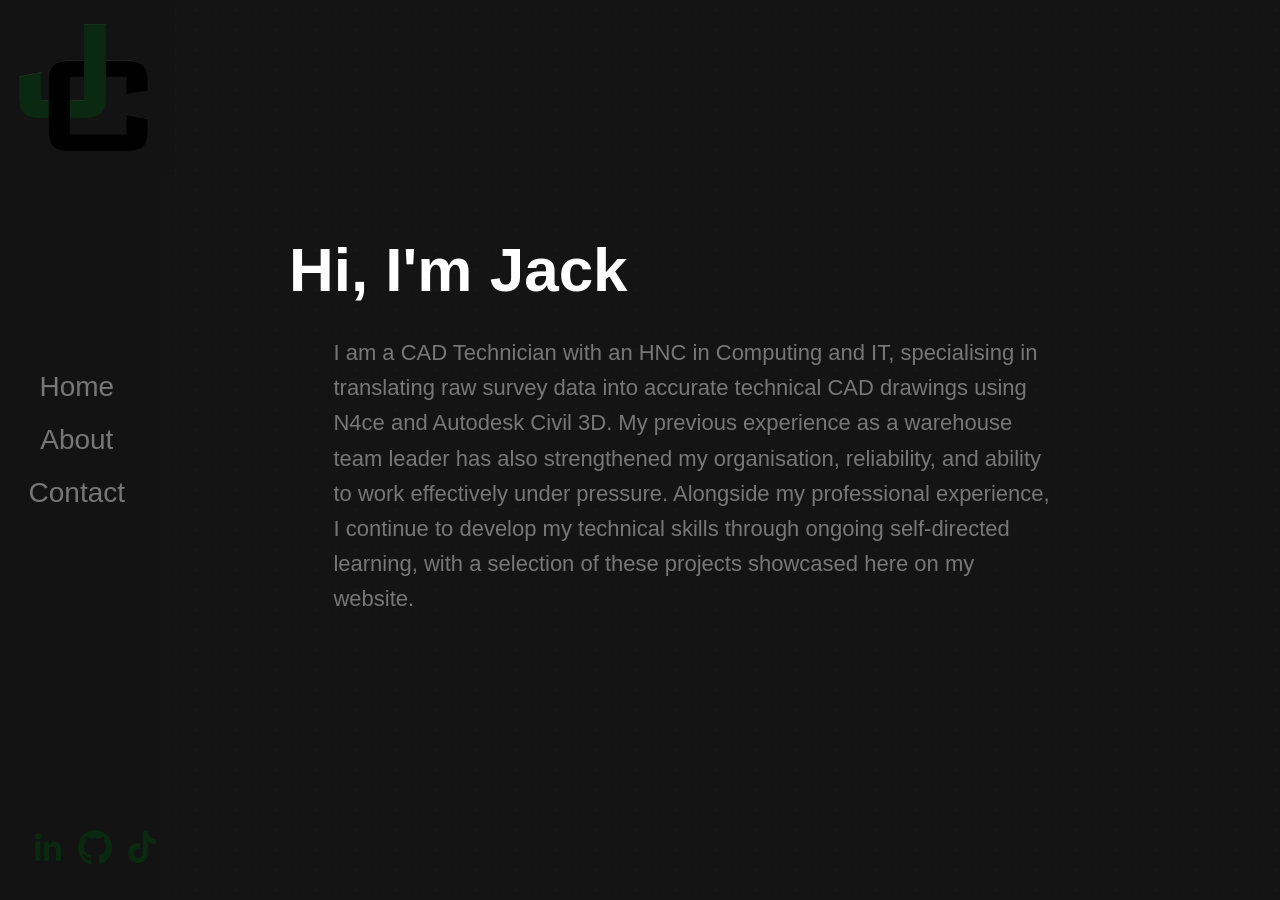
<file: about.html>
<!DOCTYPE html>
<html>
  
  <head>
    <meta charset="UTF-8">
   <meta name="viewport" content="width=device-width, initial-scale=1.0">
<script defer src="https://static.cloudflareinsights.com/beacon.min.js"
    data-cf-beacon='{"token": "eea7227f6d2a4ec8bc6e7e71104f9d00"}'></script>
</head>
    
<!-- link to other web pages on git -->
<link rel="stylesheet" href="style.css">
    
   
</head>

<body>
   <div class="container">
  <div class="left-container">
    <div class="left-container--home">
   <a href="https://jack-clarke-91.github.io/">
    <img src="images/Home_Logo_1.png" alt="home_logo">
    
   </a>
   </div>
    <!-- Content for the left container goes here -->
   
      <!-- List of links to topics (li = link) (a = anchor) (href is the name of the reference that must be added to the post the links should jump to) -->
    <ul> <!-- UL = unordered list -->
      <li><a href="https://jack-clarke-91.github.io/">Home</a></li>
      <br>
       <li><a href="https://jack-clarke-91.github.io/about.html">About</a></li>
      <br>
      <li><a href="https://jack-clarke-91.github.io/contact.html">Contact</a></li>
      <br>
    </ul>



    <div class ="left-container--bottom">
         <a href="https://www.linkedin.com/in/jack-clarke-95428099">
      <img src="images/linkedin-svgrepo-com.png" alt="Linkedin">
    </a>

    <a href="https://github.com/Jack-Clarke-91">
      <img src="images/github-142-svgrepo-com.png" alt="Git">
    </a>
   
     <a href="https://www.tiktok.com/@j.c_photography?lang=en-GB">
      <img src="images/tiktok-svgrepo-com.png" alt="TikTok">
   </a>
 </div>
</div>
</div>



<div class="hero-space">
	<div class="intro">
						<!-- splitting these two lines using <div class=""> allows me to access them individually in CSS -->
      		<div class="intro-line about">Hi, I'm Jack</div> 
</div>

     <div class="about-container">
      		<div class="about-post">I am a CAD Technician with an HNC in Computing and IT, specialising in translating raw survey data into accurate technical CAD drawings using N4ce and Autodesk Civil 3D. 
				My previous experience as a warehouse team leader has also strengthened my organisation, reliability, and ability to work effectively under pressure.
				Alongside my professional experience, I continue to develop my technical skills through ongoing self-directed learning, with a selection of these projects showcased here on my website.
</div>

<div class="media-container">

 
</div>


  
 

  <div class="right-container">
 <br><br>

</div>
</div>

</body>
</html>
</file>
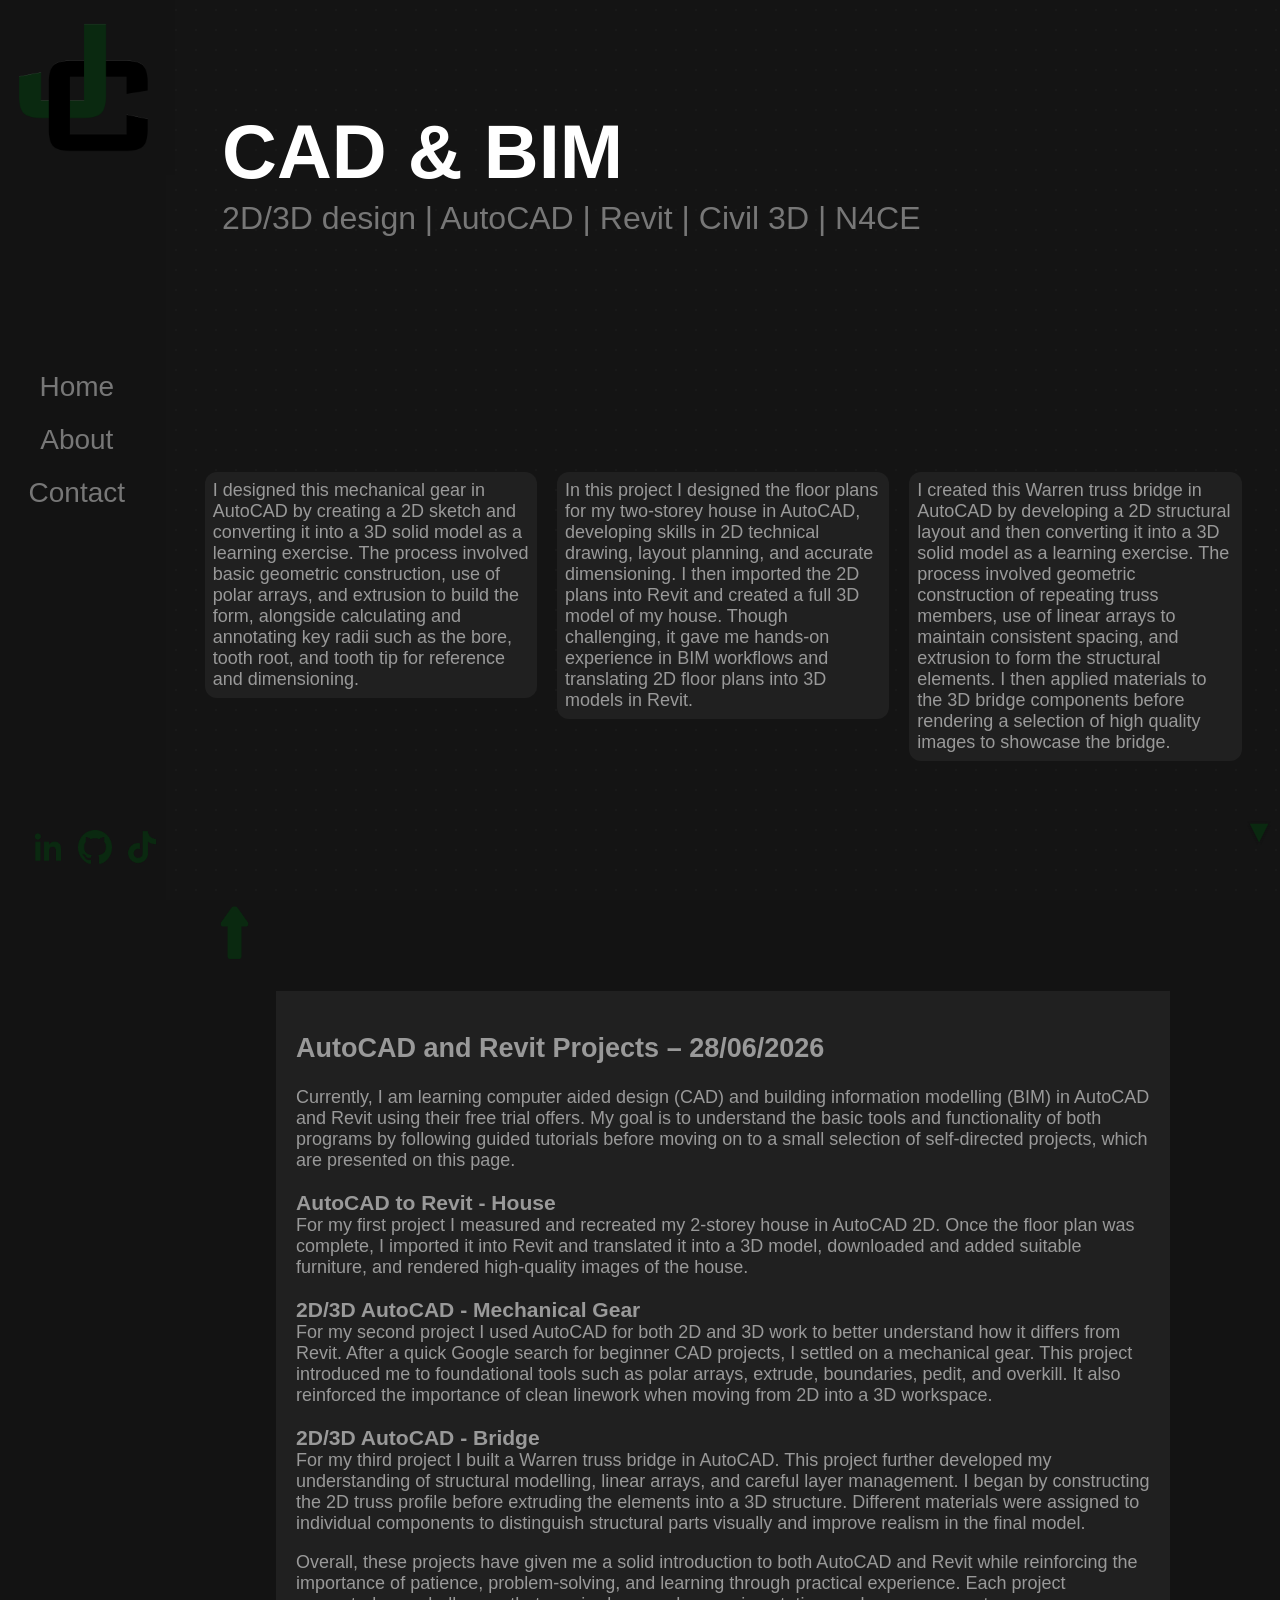
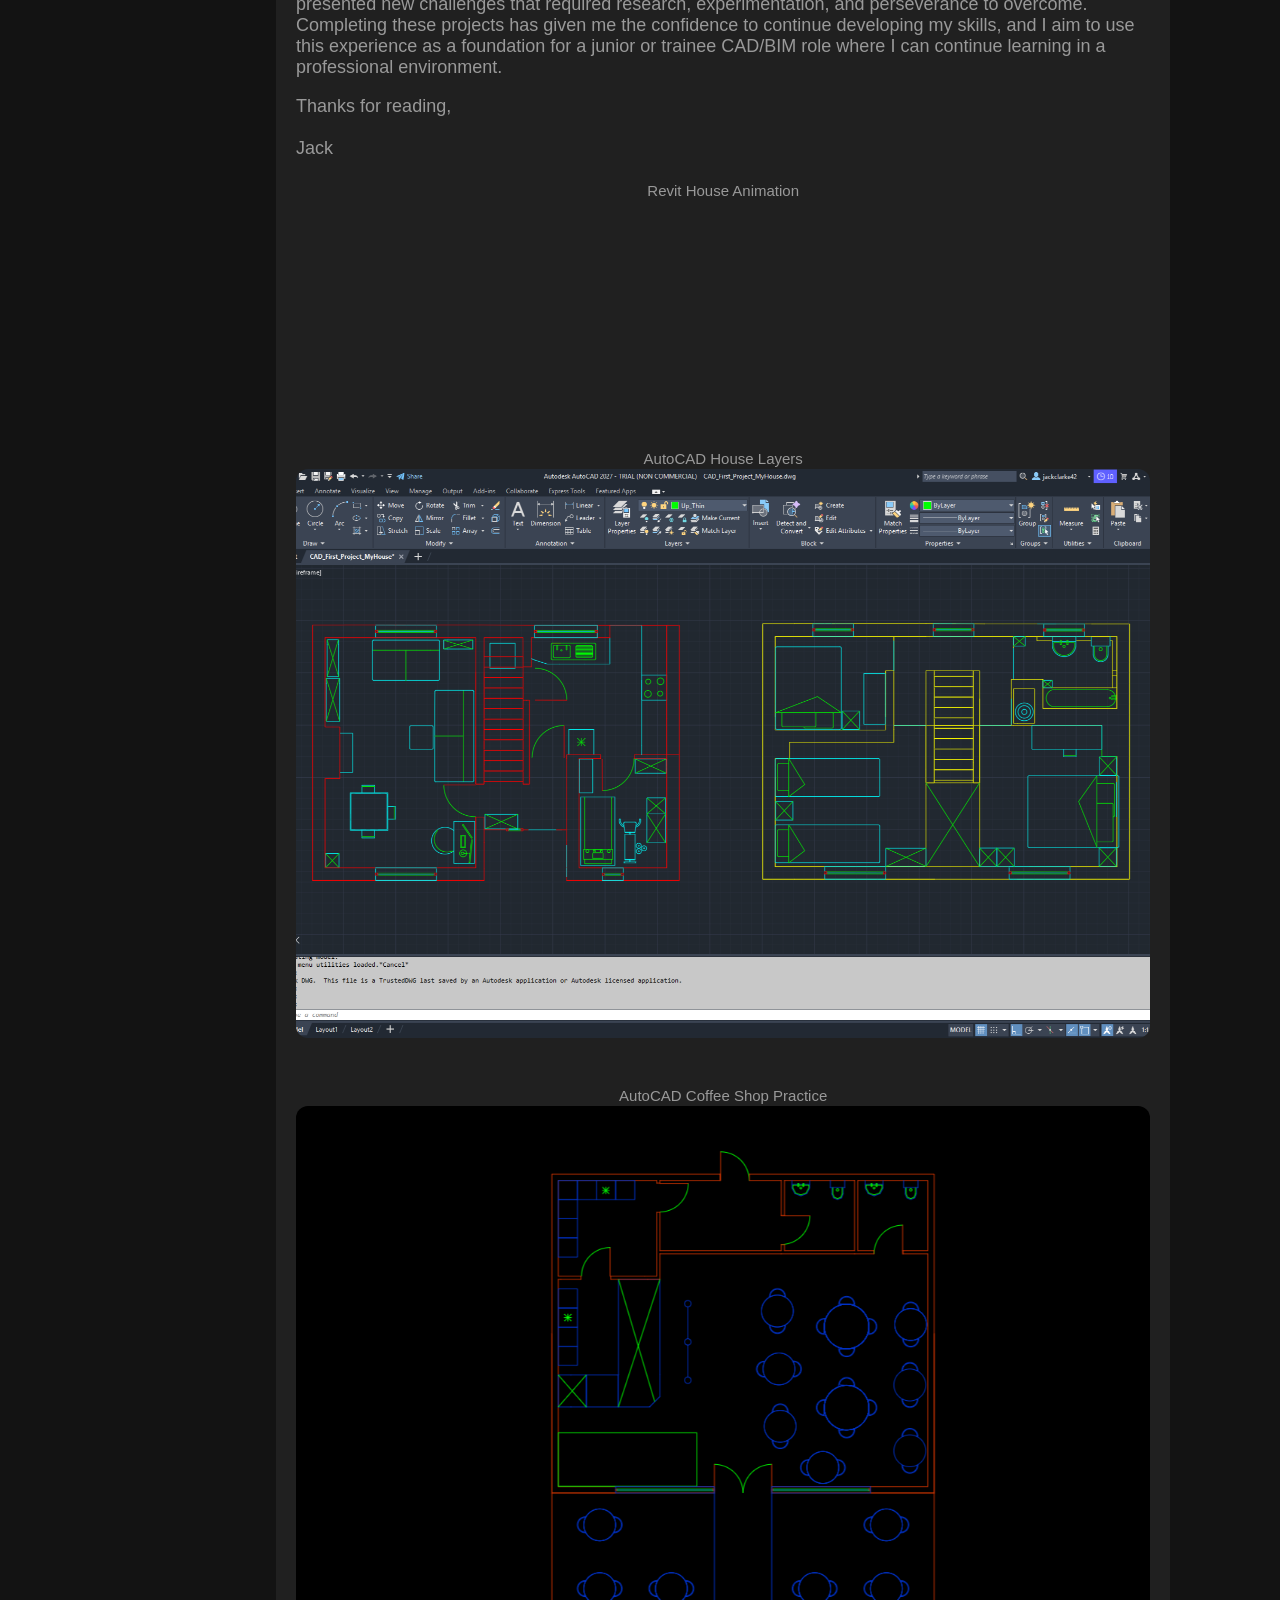
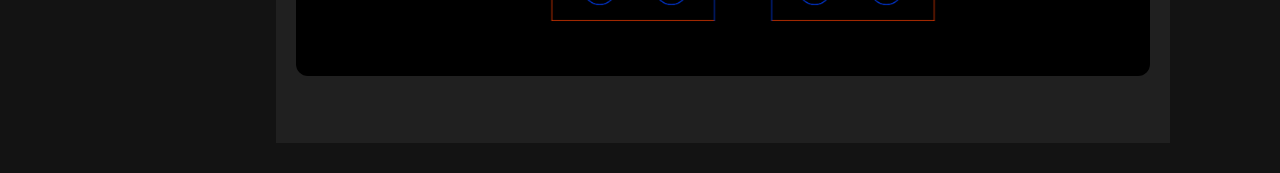
<file: cad.html>
<!DOCTYPE html>
<html>
  
  <head>
    <meta charset="UTF-8">
    <meta name="viewport" content="width=device-width, initial-scale=1.0">

<!-- link to other web pages on git -->
<link rel="stylesheet" href="style.css">
    <script defer src="https://static.cloudflareinsights.com/beacon.min.js"
    data-cf-beacon='{"token": "eea7227f6d2a4ec8bc6e7e71104f9d00"}'></script>
</head>

<body>
   
   <div class="container">
  <div class="left-container">
    <div class="left-container--home">
   <a href="https://jack-clarke-91.github.io/">
    <img src="images/Home_Logo_1.png" alt="home_logo">
    
   </a>
   </div>
   
    <ul>
      <li><a href="https://jack-clarke-91.github.io/">Home</a></li>
      <br>
       <li><a href="https://jack-clarke-91.github.io/about.html">About</a></li>
      <br>
      <li><a href="https://jack-clarke-91.github.io/contact.html">Contact</a></li>
      <br>
    </ul>

       <div class ="left-container--bottom">
         <a href="https://www.linkedin.com/in/jack-clarke-95428099">
      <img src="images/linkedin-svgrepo-com.png" alt="Linkedin">
    </a>
    
    <a href="https://github.com/Jack-Clarke-91">
      <img src="images/github-142-svgrepo-com.png" alt="Git">
    </a>
   
     <a href="https://www.tiktok.com/@j.c_photography?lang=en-GB">
      <img src="images/tiktok-svgrepo-com.png" alt="TikTok">
   </a>
   </div>
  </div>
</div>

<div class="hero-space">
	<div class="intro">

      		<div class="intro-line main">CAD & BIM</div> 
      		<div class="intro-line sub">2D/3D design | AutoCAD | Revit | Civil 3D | N4CE</div>
			<div class="media-container">
	
  


				<figure class="media-item">
      <video autoplay loop muted playsinline>
			<source src="images/Gear_Anim.mp4" type="video/mp4">
      </video>
  <div class="below-image-text">
I designed this mechanical gear in AutoCAD by creating a 2D sketch and converting it into a 3D solid model as a learning exercise. 
The process involved basic geometric construction, use of polar arrays, and extrusion to build the form, alongside calculating 
and annotating key radii such as the bore, tooth root, and tooth tip for reference and dimensioning.
  </div>
</figure>
 

				<figure class="media-item">
      <video autoplay loop muted playsinline>
			<source src="images/House_Anim.mp4" type="video/mp4">
      </video>
  <div class="below-image-text">
In this project I designed the floor plans for my two-storey house in AutoCAD, developing skills in 2D technical drawing, layout planning, and accurate dimensioning. 
I then imported the 2D plans into Revit and created a full 3D model of my house. Though challenging, it gave me hands-on experience in BIM workflows and translating 2D floor plans into 3D models in Revit.
  </div>
</figure>

			<figure class="media-item">
      <video autoplay loop muted playsinline>
			<source src="images/Bridge_Anim.mp4" type="video/mp4">
      </video>
  <div class="below-image-text">
I created this Warren truss bridge in AutoCAD by developing a 2D structural layout and then converting it into a 3D solid model as a learning exercise. 
The process involved geometric construction of repeating truss members, use of linear arrays to maintain consistent spacing, and extrusion to form the structural elements. 
I then applied materials to the 3D bridge components before rendering a selection of high quality images to showcase the bridge. 
  </div>
</figure>

	

<div class="scroll-text">▼
</div>

</div>
</div>
</div>
 
<div class="right-container">
<div id="top"></div>

<a href="#top" class="back-to-top">
<img src="images/Up_Arrow.png" alt="Back to top">
</a>
    
<div class="blog">
      <div class="post">
           <h2>AutoCAD and Revit Projects – 28/06/2026</h2>


<p>Currently, I am learning computer aided design (CAD) and building information modelling (BIM) in AutoCAD and Revit using their free trial offers. 
My goal is to understand the basic tools and functionality of both programs by following guided tutorials before moving on to a small selection of self-directed projects, which are presented on this page.</p>



<h3>AutoCAD to Revit - House</h3>
		  <p>For my first project I measured and recreated my 2-storey house in AutoCAD 2D. Once the floor plan was complete, I imported it into Revit and translated it into a 3D model, 
downloaded and added suitable furniture, and rendered high-quality images of the house. </p>

 <h3>2D/3D AutoCAD - Mechanical Gear</h3>
		  <p>For my second project I used AutoCAD for both 2D and 3D work to better understand how it differs from Revit. After a quick Google search for beginner CAD projects, I settled on a mechanical gear. 
This project introduced me to foundational tools such as polar arrays, extrude, boundaries, pedit, and overkill. It also reinforced the importance of clean linework when moving from 2D into a 3D workspace. </p>
		
 <h3>2D/3D AutoCAD - Bridge</h3>
		  <p>For my third project I built a Warren truss bridge in AutoCAD. This project further developed my understanding of structural modelling, 
	linear arrays, and careful layer management. I began by constructing the 2D truss profile before extruding the elements into a 3D structure. 
	Different materials were assigned to individual components to distinguish structural parts visually and improve realism in the final model.</p>
	
<p>Overall, these projects have given me a solid introduction to both AutoCAD and Revit while reinforcing the importance of patience, problem-solving, and learning through practical experience. 
 Each project presented new challenges that required research, experimentation, and perseverance to overcome. Completing these projects has given me the confidence to continue developing my skills, 
and I aim to use this experience as a foundation for a junior or trainee CAD/BIM role where I can continue learning in a professional environment.</p>

Thanks for reading,
<br><br>
Jack
<br><br>
<center><small>Revit House Animation</small></center>
	<center><video class="small-video" autoplay loop muted playsinline>
     	<source src="images/Revit_Anim.mp4" type="video/mp4">
    </video>
	</center>
		   <br><br>
		  		  <center><small>AutoCAD House Layers </small></center>
			   <figure class="media-item">
    <img src="images/CAD_House_Layers.png" alt="Project 3">
			   </figure>

			  <br><br>
			  <center><small>AutoCAD Coffee Shop Practice</small></center>
			   <figure class="media-item">
    <img src="images/CAD_Cofee.png" alt="Project 2">
			   </figure>
  <br><br>
	
</div>
</div>

</div>

</div>

</body>
</html>
</file>
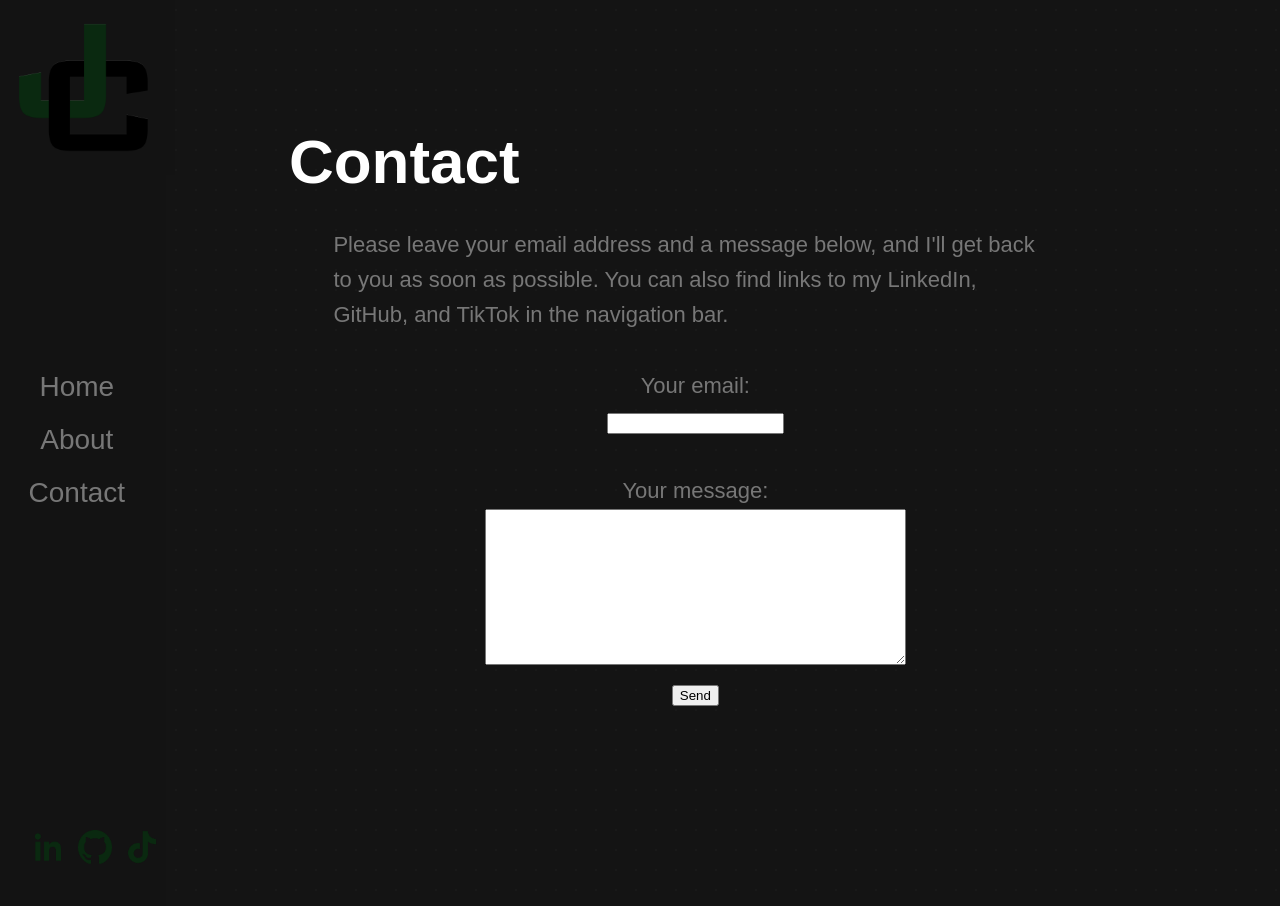
<file: contact.html>
<!DOCTYPE html>
<html>
  
  <head>
    <meta charset="UTF-8">
   <meta name="viewport" content="width=device-width, initial-scale=1.0">


    
<!-- link to other web pages on git -->
<link rel="stylesheet" href="style.css">

    
   <script defer src="https://static.cloudflareinsights.com/beacon.min.js"
    data-cf-beacon='{"token": "eea7227f6d2a4ec8bc6e7e71104f9d00"}'></script>
</head>

<body>
   <div class="container">
  <div class="left-container">
    <div class="left-container--home">
   <a href="https://jack-clarke-91.github.io/">
    <img src="images/Home_Logo_1.png" alt="home_logo">
    
   </a>
   </div>
    <!-- Content for the left container goes here -->
   
      <!-- List of links to topics (li = link) (a = anchor) (href is the name of the reference that must be added to the post the links should jump to) -->
    <ul> <!-- UL = unordered list -->
      <li><a href="https://jack-clarke-91.github.io/">Home</a></li>
      <br>
       <li><a href="https://jack-clarke-91.github.io/about.html">About</a></li>
      <br>
      <li><a href="https://jack-clarke-91.github.io/contact.html">Contact</a></li>
      <br>
    </ul>



    <div class ="left-container--bottom">
         <a href="https://www.linkedin.com/in/jack-clarke-95428099">
      <img src="images/linkedin-svgrepo-com.png" alt="Linkedin">
    </a>

    <a href="https://github.com/Jack-Clarke-91">
      <img src="images/github-142-svgrepo-com.png" alt="Git">
    </a>
   
     <a href="https://www.tiktok.com/@j.c_photography?lang=en-GB">
      <img src="images/tiktok-svgrepo-com.png" alt="TikTok">
   </a>
 </div>
</div>
</div>


<div class="hero-space">
	<div class="intro">
						<!-- splitting these two lines using <div class=""> allows me to access them individually in CSS -->
      		<div class="intro-line contact">Contact</div> 
</div>
<div class="about-container">
  <div class="about-post"> 
    Please leave your email address and a message below, and I'll get back to you as soon as possible. You can also find links to my LinkedIn, GitHub, and TikTok in the navigation bar.
 <div class="form-container">
<!-- modify this form HTML and place wherever you want your form -->
<form
  action="https://formspree.io/f/mlgpgljj"
  method="POST"
>
<br>
  <label>
    Your email:
<br>
    <input type="email" name="email">
<br>
  </label>
  <br>
  <label>
    Your message:
<br>
   <textarea name="message" rows="10" cols="50"></textarea> <!-- increases the message box size -->
    </textarea>
  </label>
  <!-- your other form fields go here -->
<br>
  <button type="submit">Send</button>
</form>
</div>
  </div>
</div>



<div class="media-container">

 
</div>


  
 


  <div class="right-container">
 <br><br>

</div>
</div>

</body>
</html>
</file>
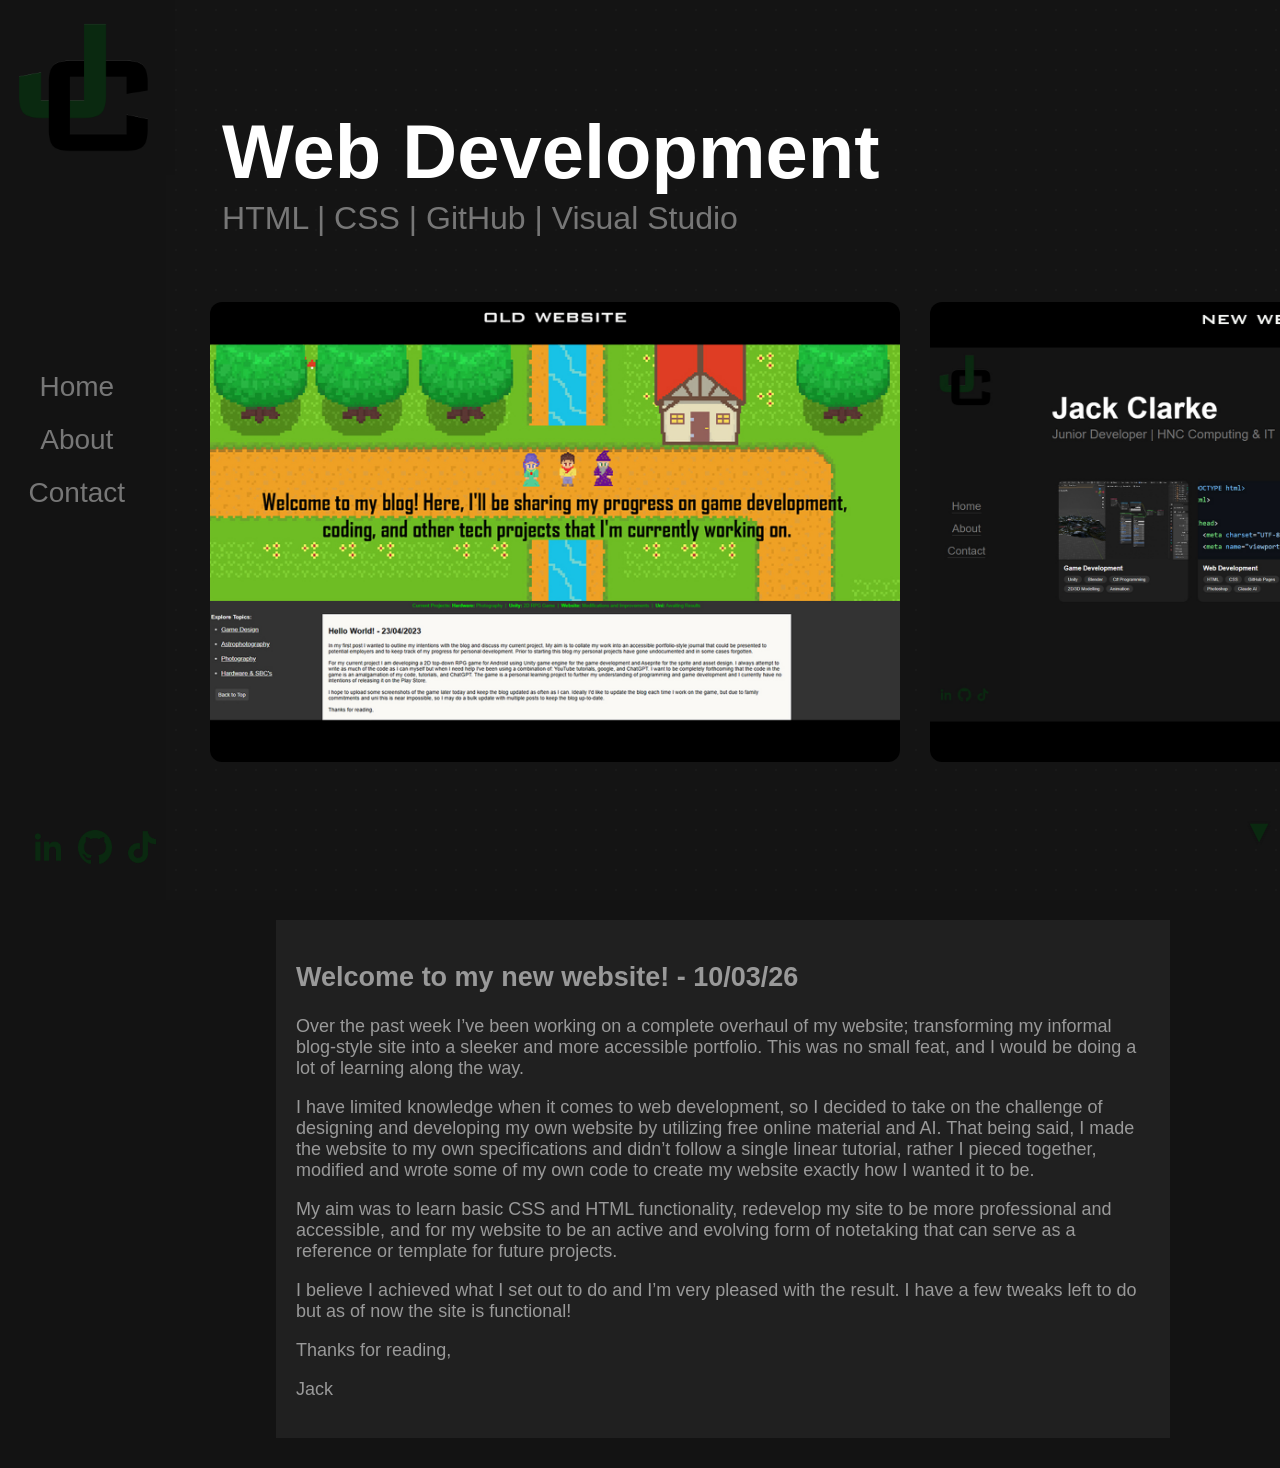
<file: webdesign.html>
<!DOCTYPE html>
<html>
  
  <head>
    <meta charset="UTF-8">
    <meta name="viewport" content="width=device-width, initial-scale=1.0">


    
<!-- link to other web pages on git -->
<link rel="stylesheet" href="style.css">
    
   <script defer src="https://static.cloudflareinsights.com/beacon.min.js"
    data-cf-beacon='{"token": "eea7227f6d2a4ec8bc6e7e71104f9d00"}'></script>
</head>

<body>
   
 <div class="container">
  <div class="left-container">
    <div class="left-container--home">
   <a href="https://jack-clarke-91.github.io/">
    <img src="images/Home_Logo_1.png" alt="home_logo">
    
   </a>
   </div>
    <!-- Content for the left container goes here -->
   
      <!-- List of links to topics (li = link) (a = anchor) (href is the name of the reference that must be added to the post the links should jump to) -->
    <ul> <!-- UL = unordered list -->
      <li><a href="https://jack-clarke-91.github.io/">Home</a></li>
      <br>
       <li><a href="https://jack-clarke-91.github.io/about.html">About</a></li>
      <br>
      <li><a href="https://jack-clarke-91.github.io/contact.html">Contact</a></li>
      <br>
    </ul>


      <div class ="left-container--bottom">
        <a href="https://www.linkedin.com/in/jack-clarke-95428099">
      <img src="images/linkedin-svgrepo-com.png" alt="Linkedin">
    </a>
    
    <a href="https://github.com/Jack-Clarke-91">
      <img src="images/github-142-svgrepo-com.png" alt="Git">
    </a>
   
     <a href="https://www.tiktok.com/@j.c_photography?lang=en-GB">
      <img src="images/tiktok-svgrepo-com.png" alt="TikTok">
   </a>
 </div>



</div>

</div>


<div class="hero-space">
	<div class="intro">
						<!-- splitting these two lines using <div class=""> allows me to access them individually in CSS -->
      		<div class="intro-line main">Web Development</div> 
      		<div class="intro-line sub">HTML | CSS | GitHub | Visual Studio</div>
	
<div class="media-container media-container--web">

 
    <figure class="media-item media-item--web"> <!-- using both figures allows me to override the width size. If I used only figure class="media-item--large" then media-item width would override -->
    <img src="images/Old_Website.jpg" alt="Old Website Screenshot">
    
    </figure>
  </figure>

  <figure class="media-item media-item--web">
    <img src="images/New_Website.jpg" alt="New Website Screenshot">
    
  </figure>


  </div>


<div class ="scroll-text">▼ 
</div>
  
</div>
 </div>

  <div class="right-container">
    <!-- Content for the right container goes here -->
         <div class="blog">
  <div class="post">
          <h2>Welcome to my new website! - 10/03/26</h2>
  <p>
    Over the past week I’ve been working on a complete overhaul of my website; transforming my informal blog-style site into a sleeker and more accessible portfolio. This was no small feat, and I would be doing a lot of learning along the way. 
  </p>
  <p>
  I have limited knowledge when it comes to web development, so I decided to take on the challenge of designing and developing my own website by utilizing free online material and AI. That being said, I made the website to my own specifications and didn’t follow a single linear tutorial, rather I pieced together, modified and wrote some of my own code to create my website exactly how I wanted it to be.
  </p>
  <p>
  My aim was to learn basic CSS and HTML functionality, redevelop my site to be more professional and accessible, and for my website to be an active and evolving form of notetaking that can serve as a reference or template for future projects. 
</p>

<p>
I believe I achieved what I set out to do and I’m very pleased with the result. I have a few tweaks left to do but as of now the site is functional! 
</p>

<p>Thanks for reading,</p>
<p>Jack</p>
</file>
<file: style.css>
body {
    margin: 0;
    padding: 0;
    font-family: Arial, sans-serif;
    background-color: #131313; /* change this value to change the colour of the bar on the homescreen */
	overflow-x: hidden;  /* prevents horizontal scrolling as cards was creating a blank space on right side of screen */
}

     
.hero-space {
    width: 87%;              /* 87% width of the screen */
    min-height: 100vh;            /* was: height: 100vh — now grows taller than one viewport if content needs more room, instead of clipping/overlapping the blog section below it */
    position: relative;       /* makes .scroll-text anchor to the bottom of THIS box (which can now grow) instead of the viewport, which was causing the cut-off text */
    background-color: #141414; /* blank colour hexadecimal */
    background-image: radial-gradient(#191919 1px, transparent 1px); /* adds subtle dots gradient to hero-space */
    background-size: 20px 20px; /* changes the spacing of the dotted gradient background */
    margin-left: auto; /* puts the remaining 13% on the left side of screen */
    padding: 0;
    box-sizing: border-box;
    display: flex;            /* enable flex layout */
    flex-direction: column;   /* stack children vertically */
    justify-content: left;  /* vertically center content */
    align-items: left;      /* horizontally center content */
}

.intro-line {  			 /* home page intro */
    font-family: Arial, sans-serif;
	position: relative; /* ensures it layers over .hero-space */
    text-align: centre;    
	margin-top: 12vh; 
	left: 5%; /* increases left margin size by 5% */
	color: white; /* blog post font colour */
}

.intro-line.main{		/* I have seperated intro line main & sub in HTML to change font size in CSS */
	font-size: 76px;
	font-weight: 700; /* makes font bold. 400 is normal, 700 is bold. Some fonts support 300-900. */
}

.intro-line.sub{
	font-size: 32px;
	margin-top: 5px; /* gap between bottom of .main and top of .sub */
	color: #777777;
}

.intro-line.photo{
	font-size: 48px;
	margin-top: 60px; /* gap between bottom of .main and top of .sub */
	color: white;
}


.intro-line.about{    /* intro header for about me section */
	font-size: 62px;
	font-weight: 700;
	margin-top: 26vh;
	margin-left: 6%;
}

.about-container{     /* container for about me section */
 width: 65%;
 margin-left: 15%;

}

.about-post{       /* post style for about me section */
font-size:22px;
line-height: 1.6;
margin-top: 30px;
text-align: left;
color: #777777;
}

.post h3 {
  margin: 20px 0 0px;
}
.post h3 + p,
.post h3 + ul {
    margin-top: 0;
}


.intro-line.contact{    /* intro header for about me section */
	font-size: 62px;
	font-weight: 700;
	margin-top: 14vh;
	margin-left: 6%;
}

.form-container{
    text-align: center;
    }



.card {
  width: 330px; /* fallback for any page without a modifier */
  background-color: #1e1e1e;
  border-radius: 12px;
  overflow: hidden;
  cursor: pointer;
  transition: transform 0.3s ease, box-shadow 0.3s ease;
  display: flex;
  flex-direction: column;
}

.cards-container {
  display: flex;
  gap: 25px;
  flex-wrap: wrap;
  padding: 60px 50px;
  align-items: stretch;
  justify-content: center;
}

.cards-container--home {
  display: grid;
  grid-template-columns: repeat(5, 1fr); /* always exactly 5 equal columns */
  gap: 25px;
  padding: 122px 50px 60px 50px; /* was 160px — moved up ~1cm now that laptop has its own separate override */
}

.cards-container--home .card-link {
  width: 100%;   /* fill the grid cell */
  max-width: none; /* remove the old max-width that was causing narrow/tall cards */
  min-width: 0;
}

.cards-container--home .card {
  width: 100%;   /* let the card fill its grid cell instead of the fixed 330px fallback */
}


.card:hover {
    transform: scale(1.05); /* how large of an increase in size the hovered object should have */
    box-shadow: 0 12px 30px rgba(0, 0, 0, 0.5); /* adds shadow when hovered */
   
}

.card img {
    width: 100%;
    height: 200px;
    object-fit: cover; 
}

.card-body {
    padding: 14px;
}

.card-title {
    color: #ffffff;
    font-size: 16px;
    margin: 0 0 10px 0;
}

.card-tags {
    display: flex;
    flex-wrap: wrap;
    gap: 6px;
    margin-bottom: 10px;
}

.pill {
    background-color: #333;
    color: #ccc;
    font-size: 11px;
    padding: 3px 10px;
    border-radius: 999px;
}

.card-link {
  text-decoration: none;
  color: inherit;
  display: flex;
  flex-direction: column;
  
}

.cards-container--large {
  display: grid;
  grid-template-columns: repeat(3, 1fr); /* always 3 equal columns = 2 rows for 6 cards */
  gap: 25px;
  padding: 60px 50px;
}

.cards-container--large .card-link {
  width: 100%;
  max-width: none;
  min-width: 0;
}

.card--large {
  width: 100%;         /* fill the grid cell instead of fixed 775px */
  margin-top: 0;        /* remove the -80px hack, no longer needed with grid */
}

.card--large img {
  height: 450px;        /* keep this fixed height, or see note below */
}







#header1 {
        position: absolute; /* locks the item in place on the page. Use fixed if it needs to be locked in place on the screen */
        top: 20px;
        left: 50%;
        transform: translate(-50%, 0);
        text-align: center;
        color: white;
        z-index: 1;
        font-size: 2.5em;
      }
      
     
#header2 {
        position: absolute;
        top: 280px;
        left: 50%;
        transform: translate(-50%, 0);
        text-align: center;
        color: Off White;
        z-index: 1;
        font-size: 1.7em;
      }
      
      .blog {
        margin-top: 0px;
        margin-bottom: 10px;
        padding: 10px;
        display: flex;
        flex-wrap: wrap;
        justify-content: center;
      }
	    
      .container {
      display: flex;
      }

  
.left-container { /* contains links to about, full blog, contact */
    width: 12%;
    height: 100vh;
    position: absolute;
    top: 0;
    left: 0;
    display: flex;
    flex-direction: column;
    justify-content: center;
    padding: 20px;
    box-sizing: border-box;
    z-index: 10; /* controls stacking order, higher number = closer to the front */
}

.left-container ul {
    list-style: none;
    padding: 0;
    margin: 0;
    text-align: center;
}

.left-container ul li a {      /* font control for left-side nav column about, full blog, contact */
    color: #777777;
    text-decoration: none;
    font-size:28px;
}

.left-container ul li a:hover {   /* left-container unordered list list anchor:hover */
    color: #aaaaaa;
}

.left-container a{     /* left container anchor rules here */
  font-size: 21px; 
  color: white;
  padding 10px 0; /* padding for white line */
/* border-bottom: 1px solid #444; adds line under each ul item--#444 is colour of line */
}

 .left-container--home {
    position: absolute;
    top: 0;
    left: 0;
    width: 100%;
    text-align: center;
    }

    .left-container--home a { /* here I specifically target '.left-container home a' (a=anchor) to remove the 1px border-bottom line inherited from '.left-container home a' on my home logo anchor */
    border-bottom: none;
    }

    .left-container--home img{ /* targetting the image directly to modify size */
        width: 175px; /* was 200 */
        
    }
    .left-container--home img:hover {
    opacity: 0.9;        /* slight fade on hover-- homescreen logo */
}

.left-container--bottom{
position: absolute;
display: flex;
padding: 20%;
gap: 13px;
bottom: 0;
left: 0;
align-items: center;
}

.left-container--bottom img{
width: 34px;
}

.left-container--bottom a { 
    border-bottom: none;
}

.left-container--bottom img:hover {
    opacity: 0.8;        /* slight fade on hover-- bottom left logos indeed, linkedin, tiktok */
}

.right-container {
  width: 87%; /* usually 100% */
  margin-left:auto; /* I added this, delete it if it doesn't work */
  
 
}
	 .post {   /* blog posts */
        width: calc(90% - 90px);
        margin: 10px;
        background: #202020; /* blog post background colour */
        padding: 20px;
        box-sizing: border-box;
        font-size: 18px; 
        color: #999999; /* blog post font colour */
      }
            ul {
             font-size: 18px; /* Adjust the desired font size for my months/year */
             color: #999999;
              }
            ul li a {
            display: inline-block;
            font-weight: normal;
         	color: #999999; 
    }



.media-container {
  display: grid;
  grid-template-columns: repeat(3, 1fr); /* always exactly 3 columns, never wraps */
  gap: 20px;
  padding: 50px 3vw 100px 3vw; /* horizontal padding scales with screen width instead of staying fixed at 100px */
  margin-top: 10px;
}


.media-item {
  width: 100%;   /* fill the grid cell instead of fixed 450px */
  margin: 0;      /* margin: 0 auto isn't needed inside a grid cell */
}

.media-item img,
.media-item video {
  width: 100%;
  height: auto;
  border-radius: 12px;
}

.media-container--photo {
  grid-template-columns: repeat(3, 1fr); /* same 3-column logic for photo page */
  gap: 20px; /* was 0 before — see note below */
  padding: 0 0 0px 0;
}

.media-container--web {
  grid-template-columns: repeat(2, 1fr); /* only 2 images on this page, so 2 columns instead of the default 3 */
}

.media-item--large {
  width: 100%;
  padding: 13px;
  margin: 0;
  box-sizing: border-box; /* keeps padding INSIDE the 100% width instead of adding to it, which was pushing the last column past the edge of the screen */
}

.media-item--large img {
  width: 100%;
  aspect-ratio: 3 / 2; /* was: height: 325px — now scales proportionally with column width instead of a fixed pixel height */
  object-fit: cover;   /* was: fill — crops to fill the frame instead of stretching/distorting */
  border-radius: 12px;
}

.media-item--web{
    width: 690px;
    padding:5px;
    margin: 0 auto; /* this centers the container */
    margin-left:0;
    
    }

    .media-item--web img{
     width: 100%;
      height: 460px;
       object-fit: fill;
       border-radius:12px
       }

.small-video {
    width: 400px;
    height: auto;
}
/*
.scroll-text {
  font-size: 32px;
  position: absolute;
  font-weight: 700;
  bottom: 50px;
  text-shadow: 
  -2px -2px 0 #131313,
   2px -2px 0 #131313,
  -2px  2px 0 #131313,
   2px  2px 0 #131313;
  left: 0;
  right: 0;
  text-align: center;
  color: #0a2910;
}
*/

.scroll-text {
  font-size: 32px;
  position: absolute;
  font-weight: 700;
  bottom: 50px;
  right: 5px; /* controls distance from right edge */

  text-shadow:
  -2px -2px 0 #131313,
   2px -2px 0 #131313,
  -2px  2px 0 #131313,
   2px  2px 0 #131313;

  color: #0a2910;
}

.below-image-text{
    width: 100%; /* always fills the media-item, no more fixed 450px cap */
    font-size: 18px;
    background: #202020;
    padding: 8px;
    box-sizing: border-box;
    margin-top: 5px;
    border-radius: 12px;
    color: #999999;
}

    /*  Style for the Back to Top link */
    .back-to-top {
      position: sticky; /* behaves like position fixed but only within its parent container. Once the user is no longer in the parent container (right-container for my website) it dissapears */
      top: 30px;
      display: block;
      width: fit-content; /* shrinks to content size */
      margin-left: 40px; /* controls left spacing */
      padding: 1px;
      text-decoration: none;
      border-radius: 12px;
      z-index: 999;
    }
    .back-to-top img {
        width: 55px;
        height:65px;
    }

    .back-to-top:hover {
      background-color: #202020;
    }




/* this block scales for laptop screens */
@media (max-height: 800px) {
  .intro-line.main {
    margin-top: 4vh;
    font-size: 52px;
  }
  .intro-line.sub {
    margin-top: 0px;
    font-size: 24px;
  }
  .media-container {
    padding-top: 15px;
    padding-bottom: 25px;
  }
  .cards-container--home {
    padding-top: 80px;
  }
  .media-container--photo {
    margin-top: -30px;
    gap: 2px; /* was 20px, then 10px — tighter still */
  }
  .media-item--web {
    width: 100%; /* was: 690px — now shrinks to fit its grid column instead of overflowing on narrower screens */
    padding: 5px;
    margin: 0 auto;
    margin-left: 0;
    box-sizing: border-box; /* keeps padding INSIDE the width instead of adding to it */
  }
}


/* this block scales for phone screens */

@media (max-width: 768px) {

	/* extends the dotted pattern to the whole page on mobile,
     since .hero-space no longer stretches to 100vh here and can
     leave a plain black gap below it on shorter pages */
	body {
    background-color: #141414; /* matches .hero-space's color exactly so the seam between them disappears */
    background-image: radial-gradient(#191919 1px, transparent 1px);
    background-size: 20px 20px;
  }

  .left-container {
    width: 100%;
    height: auto;
    position: relative;
    top: auto;
    left: auto;
    flex-direction: row;
    justify-content: space-around;
    align-items: center;
    padding: 12px 16px;
    border-bottom: 1px solid #333;
    box-sizing: border-box;
	background-color: #131313; /* NEW: solid fill so body's dots don't show through behind the nav bar */
  }

  .left-container ul {
    display: flex;
    flex-direction: row;
    gap: 8px;
  }

  .left-container ul li a { font-size: 16px; }

  .left-container--home {
    position: relative;
    top: auto;
    left: auto;
    width: auto;
	margin-right: 8px;
  }

  .left-container--home img { width: 75px; } /* JC Logo size */ 

  .left-container--bottom {
    position: relative;
    bottom: auto;
    left: auto;
    padding: 0;
    gap: 10px;
  }

  .left-container--bottom img { width: 22px; } /* Socials logo size */

  .hero-space {
    width: 100% !important;
    margin-left: 0 !important;
    height: auto;
	min-height: unset; /* ← add this */
  }

  .right-container {
    width: 100% !important;
    margin-left: 0 !important;
    box-sizing: border-box;
  }

  .post {
    width: 100%;
    margin: 0 0 10px 0;
    box-sizing: border-box;
  }

  .blog {
    padding: 0;
  }

  .cards-container {
    padding: 20px;
    gap: 16px;
  }

  .card { width: 100%; }
  .card--large { width: 100%; margin-top: 0; }
	  .cards-container--home {
    grid-template-columns: 1fr; /* collapses the 5-column grid into a single column */
  }

 
	
.media-container {
    padding: 10px !important;
    grid-template-columns: 1fr; /* collapses the 3-column grid into a single column on mobile, same approach as .cards-container--home */
  }
	
  .media-item,
  .media-item--large,
  .media-item--web {
    width: 100%;
    padding: 6px;
    box-sizing: border-box;
  }

  .media-item--large img,
  .media-item--web img { aspect-ratio: 3 / 2; } /* was: height: auto — keeps the 3:2 ratio consistent on mobile too */
  .media-container--web {
  grid-template-columns: 1fr; /* stack web images vertically on mobile */
    padding: 10px;
  }

  .media-item--web img {
    height: auto;
    aspect-ratio: 16 / 9; /* natural widescreen ratio for website screenshots */
    object-fit: cover;
  }
  .below-image-text { width: 100%; box-sizing: border-box; }

  .intro-line.main    { font-size: 40px; }
  .intro-line.sub { font-size: 20px; margin-top: -2px !important; }
  .intro-line.photo   { font-size: 28px; }
  .intro-line.about,
  .intro-line.contact { font-size: 36px; margin-left: 4%; margin-top: 10vh; }
  .intro-line {
  margin-top: 3vh !important;
}

  .about-container { width: 90%; margin-left: 5%; }
  .about-post { font-size: 17px; }
  
* {
  max-width: 100%;
  box-sizing: border-box;
}
html, body {
  overflow-x: hidden !important;
  max-width: 100% !important;
}

  .back-to-top{
    display :none !important;
}
  .scroll-text {
  display: none !important;
}

}
</file>
